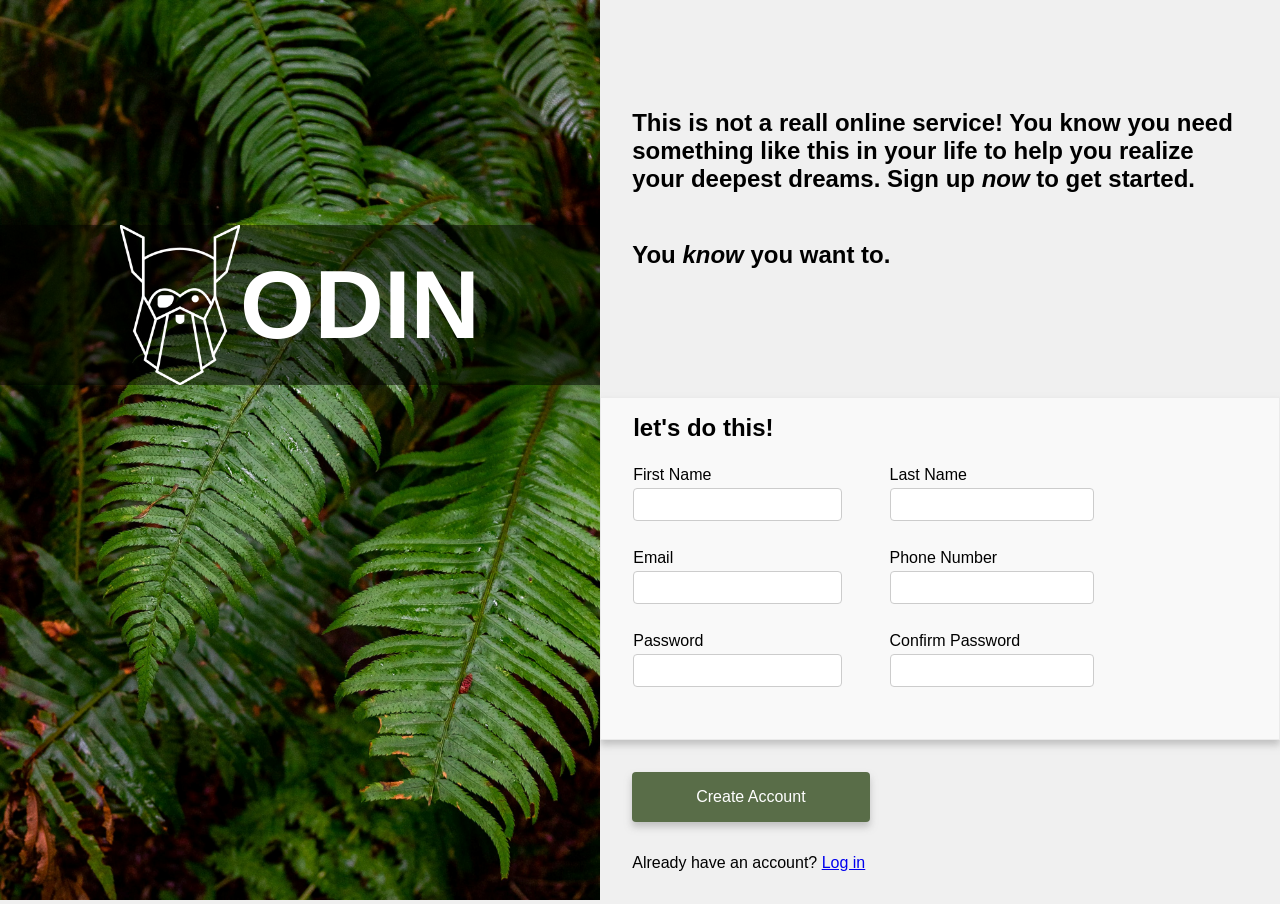
<file: index.html>
<!DOCTYPE html>
<html lang="en">
<head>
    <meta charset="UTF-8">
    <meta name="viewport" content="width=device-width, initial-scale=1.0">
    <title>Signup Form</title>
    <link rel="stylesheet" href="styles.css">
</head>
<body>
    <div class="background">
        <div class="background-overlay">
            <img src="odin-lined.png" alt="Logo" class="logo"><h1>ODIN</h1>
        </div>
        <img src="background.jpg" alt="background" class="background-image">
    </div>
    <div class="content">
        <div class="intro">
            <h2>This is not a reall online service! You know you need something like this in your life to help you realize your deepest dreams. Sign up <i>now</i> to get started.</h2>
            <h2>You <i>know</i> you want to.</h2>
        </div>
        <form>
            <fieldset>
                <!-- <legend>Let's do this!</legend> -->
                <h3>let's do this!</h3>
                <table role="presentation">
                    <tr>
                        <td>
                            <label for="firstname">First Name</label>
                            <input type="text" name="firstname" id="firstname" required>
                        </td>
                        <td>
                            <label for="lastname">Last Name</label>
                            <input type="text" name="lastname" id="lastname" required>
                        </td>
                    </tr>
                    <tr>
                        <td>
                            <label for="email">Email</label>
                            <input type="email" name="email" id="email" required>
                        </td>
                        <td>
                            <label for="number">Phone Number</label>
                            <input type="number" name="number" id="number" required>
                        </td>
                    </tr>
                    <tr>
                        <td>
                            <label for="password">Password</label>
                            <input type="password" name="password" id="password" required>
                        </td>
                        <td>
                            <label for="confirm-password">Confirm Password</label>
                            <input type="password" name="confirm-password" id="confirm-password" required>
                        </td>
                    </tr>
                </table>
            </fieldset>
            <button type="submit">Create Account</button>

            <p>Already have an account? <a href="login.html">Log in</a></p>
        </form>
    </div>
</body>
</html>
</file>
<file: styles.css>
* {
    margin: 0;
    padding: 0;
    box-sizing: border-box;
}

body {
    font-family: Arial, sans-serif;
    background-color: #f0f0f0;
    display: flex;
    align-items: center;
    justify-content: center;
    min-height: 100vh;
}

.background {
    position: relative;
    max-height: 100vh;
}

.background-overlay {
    width: 100%;
    background-color: rgba(0, 0, 0, 0.5);
    position: absolute;
    top: 25%;
    display: flex;
    justify-content: center;
    align-items: center;
}

.logo {
    height: 10rem;
}

h1 {
    color: white;
    text-align: center;
    font: 6rem Norse, sans-serif;
    font-weight: bold;
}

.background-image {
    max-height: 100vh;
    width: auto;
}

.content {
    display: flex;
    flex-direction: column;
}

table {
    border-collapse: collapse;
    /* border: 1px solid #ccc; */
    /* width: 100%; */
    width: 75%;
    margin: 16px 0;
}
td {
    padding: 8px 0;
    vertical-align: top;
}

td:first-child {
    padding-right: 3rem;
}

label {
    display: block;
    margin-bottom: 4px;
}
input {
    width: 100%;
    padding: 8px;
    margin-bottom: 12px;
    border: 1px solid #ccc;
    border-radius: 4px;
}

button {
    background-color: #596D48;
    color: white;
    padding: 16px 64px;
    margin: 32px;
    border-radius: 4px;
    border: none;
    cursor: pointer;

    font-size: 1rem;
    box-shadow: 0 5px 7px #93939380;
}

.intro {
    margin-bottom: 3rem;
    padding: 2rem;
}

h2 {
    margin: 3rem 0;
}

h3 {
    /* padding: 1rem 2rem; */
    font-size: x-large;
}

p {
    margin-left: 32px;
}

fieldset {
    border: 1px solid #ebebeb;
    background-color: #f9f9f9;
    padding: 1rem 2rem;
    box-shadow: 0 5px 7px #93939380;
}

input:focus {
    outline: 1px solid lightblue;
}

#password:user-invalid, #confirm-password:user-invalid {
    outline: 1px solid red;
}
</file>
